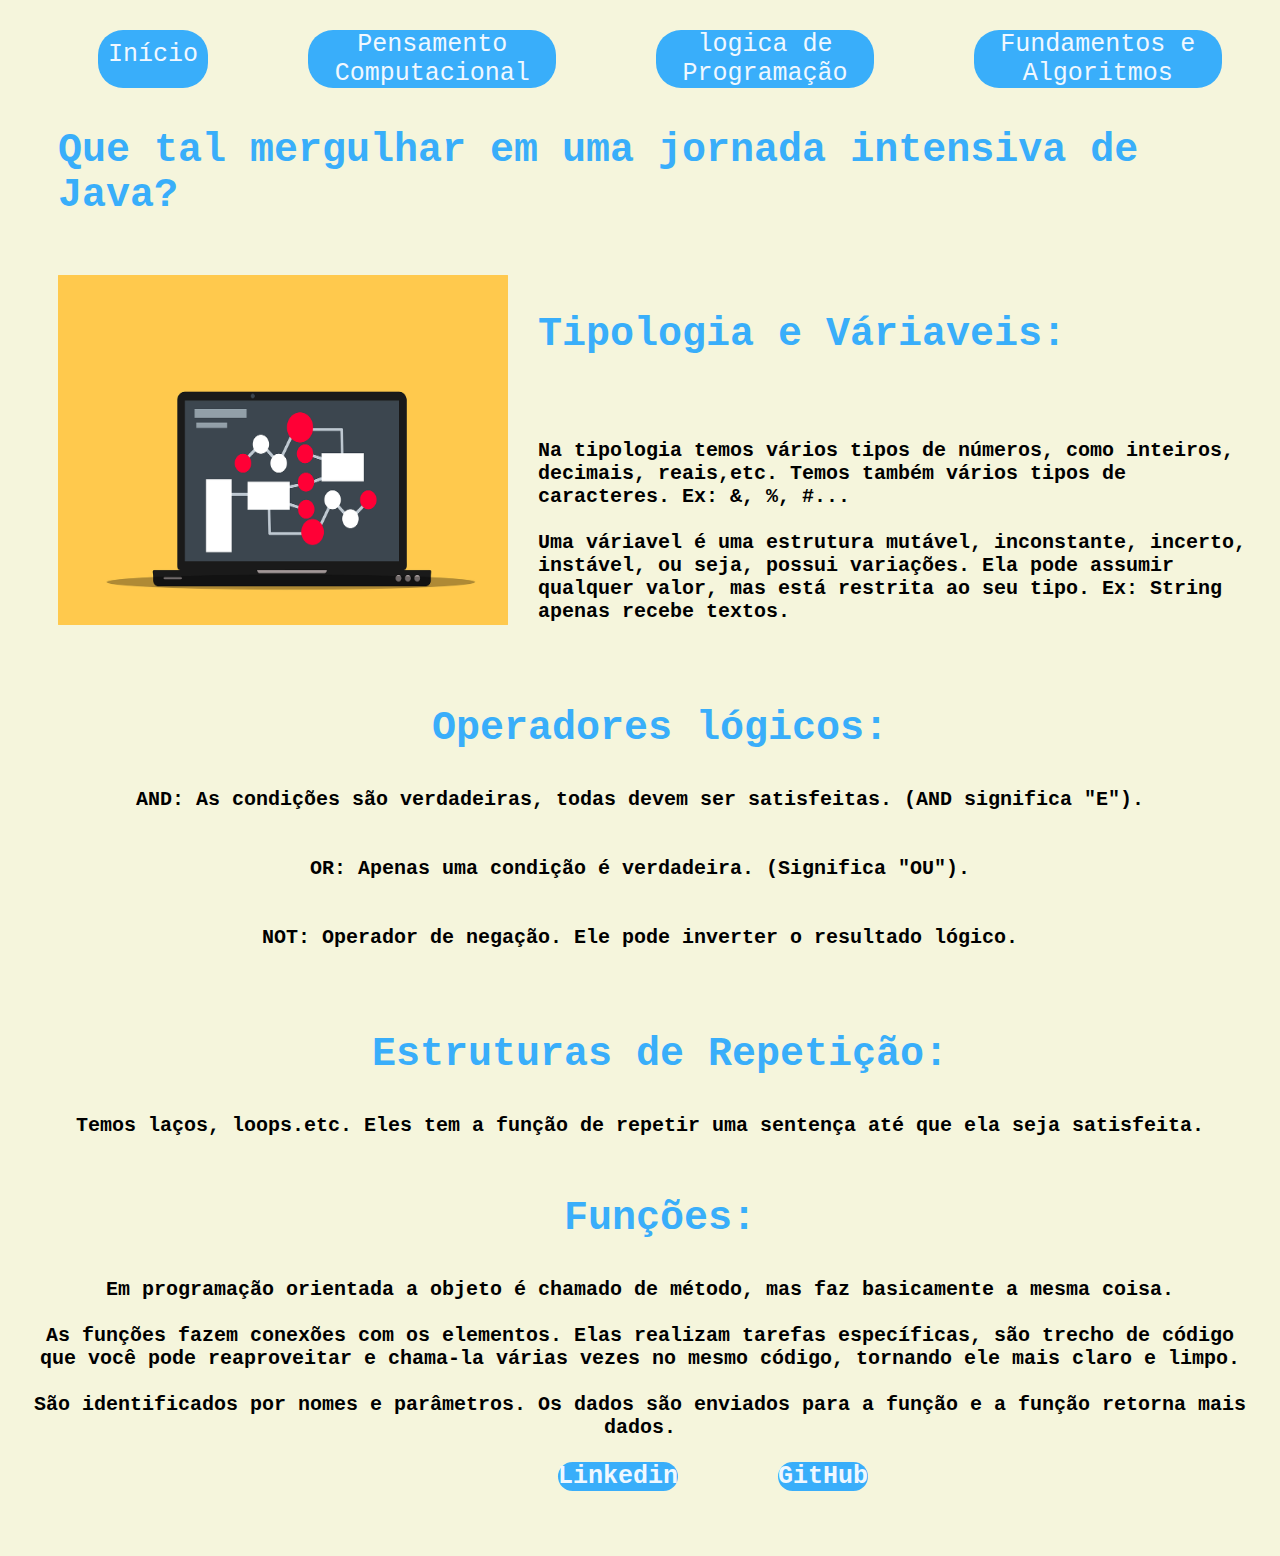
<file: fundamentos-algoritmo.html>
<!DOCTYPE html>
<html lang="en">
<head>
    <meta charset="UTF-8">
    <meta http-equiv="X-UA-Compatible" content="IE=edge">
    <meta name="viewport" content="width=device-width, initial-scale=1.0">
    <title>Anotações.com.br</title>

    <link rel="stylesheet" type="text/css" href="fundamentos-algoritmo.css">

</head>
<body>
  <header class="header">
    <ul class="nav justify-content-center">
        <li class="nav-item">
          <a class="nav-link-inicio" href="index.html">Início</a>
        </li>
        <li class="nav-item">
          <a class="nav-link" href="pensamento-computacional.html">Pensamento Computacional</a>
        </li>
        <li class="nav-item">
          <a class="nav-link" href="logica-programacao.html">logica de Programação</a>
        </li>
        <li class="nav-item">
          <a class="nav-link" href="fundamentos-algoritmo.html">Fundamentos e Algoritmos</a>
        </li>
      </ul> 
  </header>

  <h1>Que tal mergulhar em uma jornada intensiva de Java?</h1>
  <div class="foto-texto">
  <img align="left" src="imagens-site/algoritmos.png" class="fotos_um" alt="Foto dos módulos do Bootcamp" width="450px" height="350px" hspace="30">
  <h1>Tipologia e Váriaveis:</h1>
      <br>
      <br>
      Na tipologia temos vários tipos de números, como inteiros, decimais, reais,etc. Temos também vários tipos de caracteres. Ex: &, %, #...
      <br>
      <br>
      Uma váriavel é uma estrutura mutável, inconstante, incerto, instável, ou seja, possui variações. Ela pode assumir qualquer valor, mas está restrita ao seu tipo. Ex: String apenas recebe textos.
      <br>
      <br>
      <br>
      <div class="texto">
      <h1>Operadores lógicos:</h1>
      
      AND: As condições são verdadeiras, todas devem ser satisfeitas. (AND significa "E").
      <br>
      <br>
      <br>
     
      OR: Apenas uma condição é verdadeira. (Significa "OU").
      <br>
      <br>
      <br>
     
      NOT: Operador de negação. Ele pode inverter o resultado lógico.
      <br>
      <br>
      <br>
     
      <h1>Estruturas de Repetição:</h1>
     
      Temos laços, loops.etc. Eles tem a função de repetir uma sentença até que ela seja satisfeita.
      <br>
      <br>
      <h1>Funções:</h1>
      Em programação orientada a objeto é chamado de método, mas faz basicamente a mesma coisa. 
      <br>
      <br>
      As funções fazem conexões com os elementos. Elas realizam tarefas específicas, são trecho de código que você pode reaproveitar e chama-la várias vezes no mesmo código, tornando ele mais claro e limpo.
      <br>
      <br>
      São identificados por nomes e parâmetros. Os dados são enviados para a função e a função retorna mais dados.
      <br>
      <br>
    </div>
    <footer>
      <li class="nav-item">
        <a class="nav-link" href="https://www.linkedin.com/in/tatiane-mikalkenas/">Linkedin</a>
      </li>
    
      <li class="nav-item">
        <a class="nav-link" href="https://github.com/tati-mikalkenas">GitHub</a>
      </li>
    </footer>


</div>
</file>
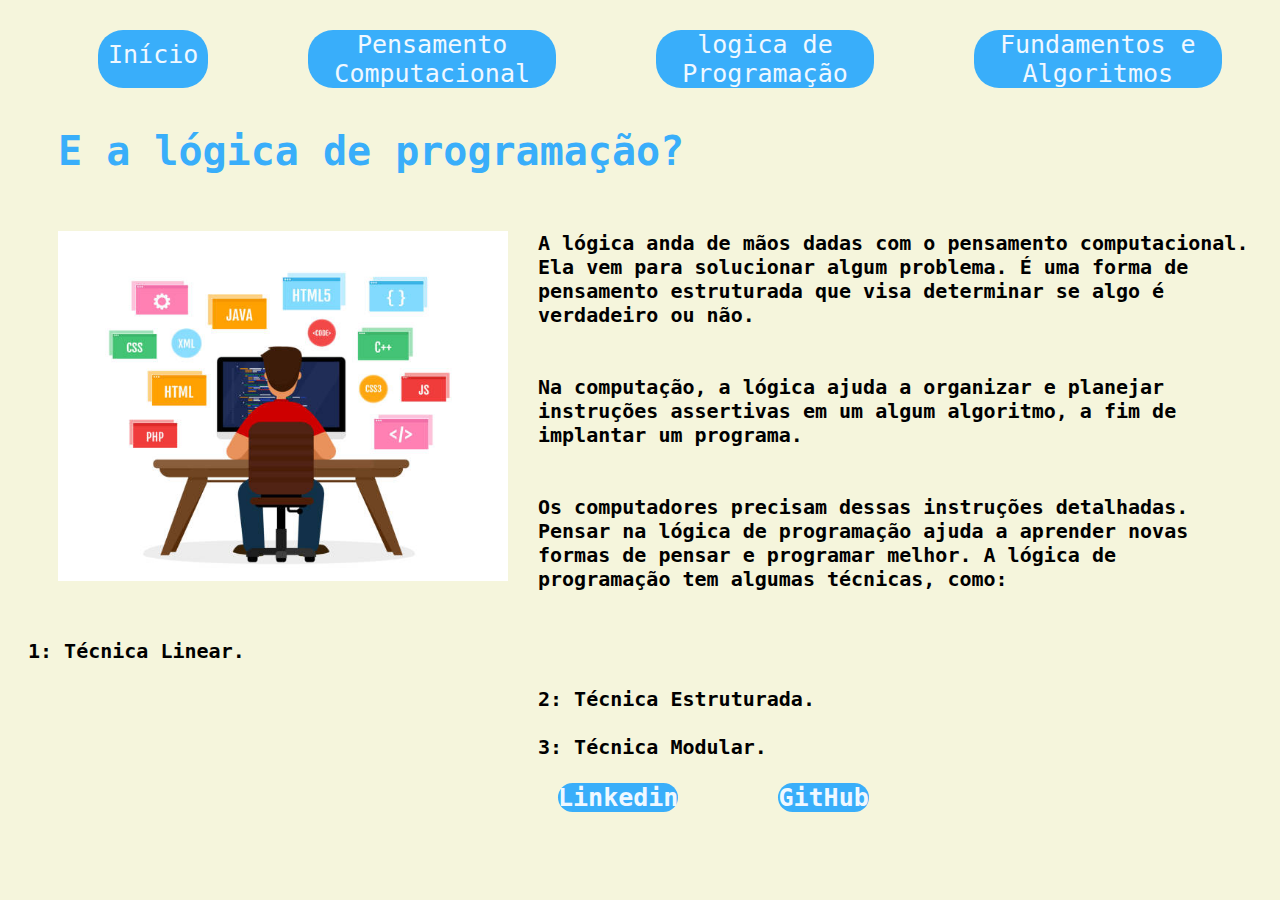
<file: logica-programacao.html>
<!DOCTYPE html>
<html lang="en">
<head>
    <meta charset="UTF-8">
    <meta http-equiv="X-UA-Compatible" content="IE=edge">
    <meta name="viewport" content="width=device-width, initial-scale=1.0">
    <title>Anotações.com.br</title>

    <link rel="stylesheet" type="text/css" href="logica-programacao.css">

</head>
<body>
  <header class="header">
    <ul class="nav justify-content-center">
        <li class="nav-item">
          <a class="nav-link-inicio" href="index.html">Início</a>
        </li>
        <li class="nav-item">
          <a class="nav-link" href="pensamento-computacional.html">Pensamento Computacional</a>
        </li>
        <li class="nav-item">
          <a class="nav-link" href="logica-programacao.html">logica de Programação</a>
        </li>
        <li class="nav-item">
          <a class="nav-link" href="fundamentos-algoritmo.html">Fundamentos e Algoritmos</a>
        </li>
      </ul> 
  </header>

  <h1>E a lógica de programação?</h1>
  <div class="foto-texto">
  <img align="left" src="imagens-site/logica.jpg" class="fotos_um" alt="Foto dos módulos do Bootcamp" width="450px" height="350px" hspace="30">
  A lógica anda de  mãos dadas com o pensamento computacional. Ela vem para solucionar algum problema. É uma forma de pensamento estruturada que visa determinar se algo é verdadeiro ou não.
  <br>
  <br>
  <br>
   Na computação, a lógica ajuda a organizar e planejar instruções assertivas em um algum algoritmo, a fim de implantar um programa.
   <br>
   <br>
   <br>
   Os computadores precisam dessas instruções detalhadas. Pensar na lógica de programação ajuda a aprender novas formas de pensar e programar melhor.
  
   A lógica de programação tem algumas técnicas, como:
  <br>
  <br>
  <br>
   1: Técnica Linear.
  <br>
  <br>
  <div class="dois">
  2: Técnica Estruturada.
  <br>
  <br>
   3: Técnica Modular.
  <br>
  <br>
</div>
  <footer>
    <li class="nav-item">
      <a class="nav-link" href="https://www.linkedin.com/in/tatiane-mikalkenas/">Linkedin</a>
    </li>
  
    <li class="nav-item">
      <a class="nav-link" href="https://github.com/tati-mikalkenas">GitHub</a>
    </li>
  </footer>

</div>
</file>
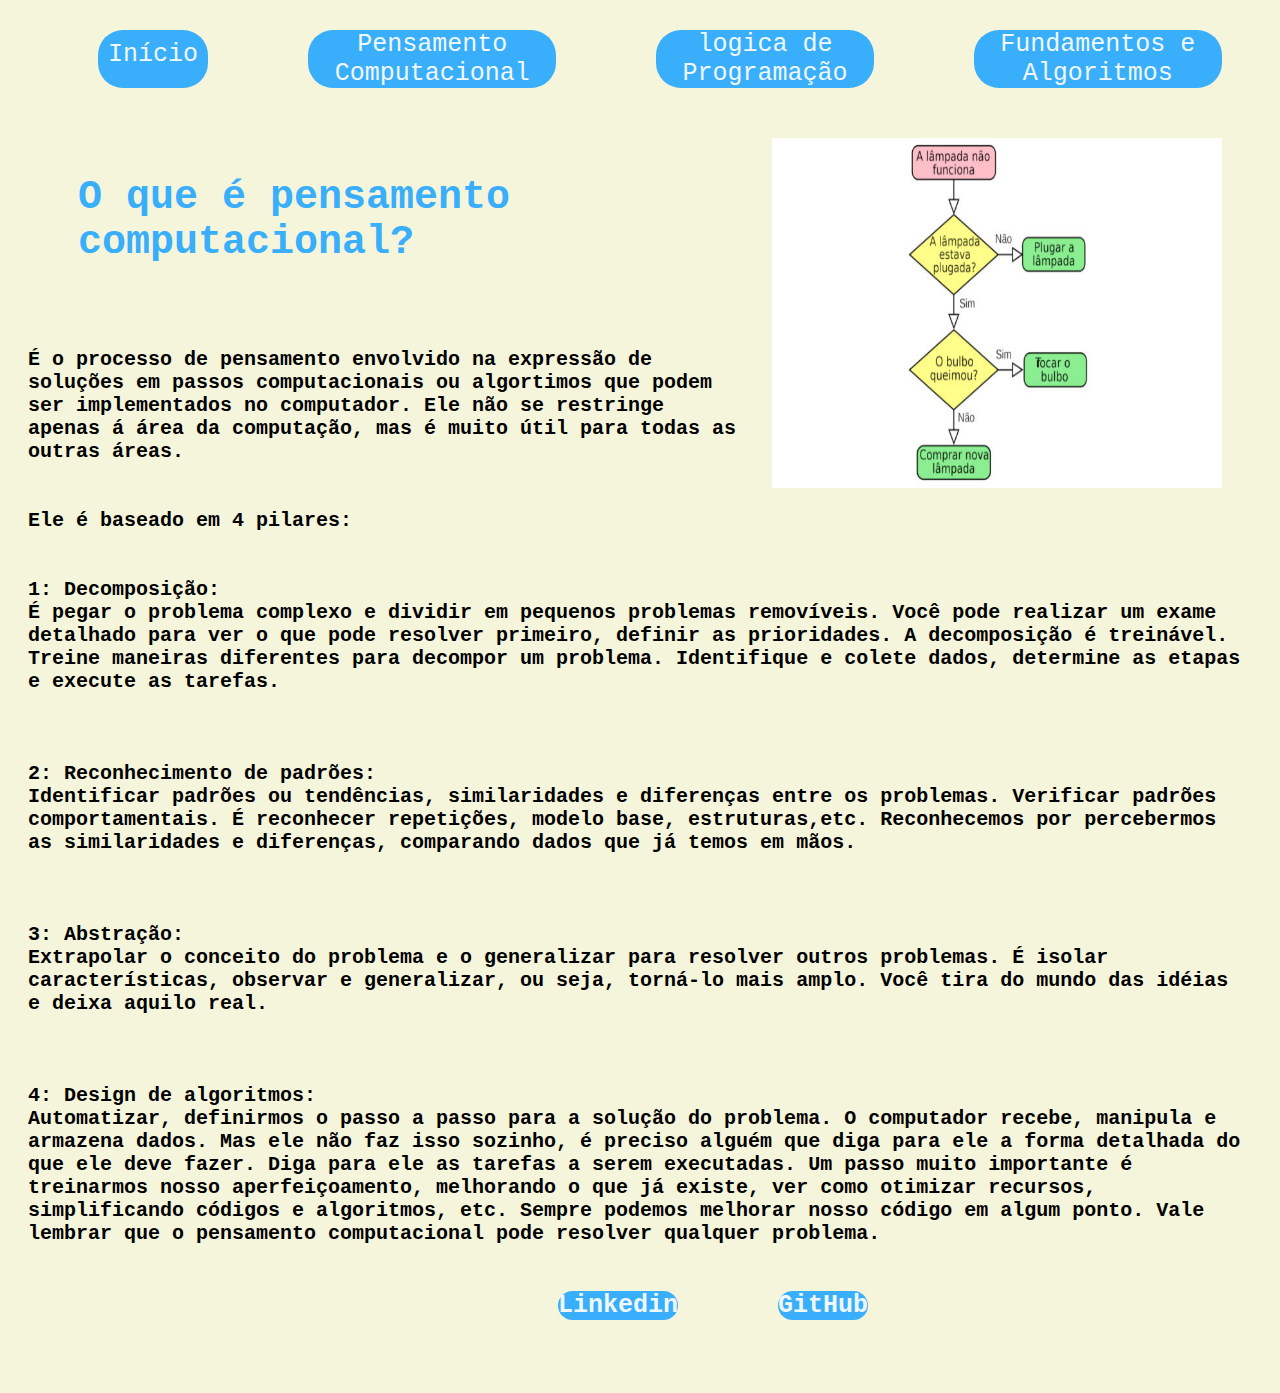
<file: pensamento-computacional.html>
<!DOCTYPE html>
<html lang="en">
<head>
    <meta charset="UTF-8">
    <meta http-equiv="X-UA-Compatible" content="IE=edge">
    <meta name="viewport" content="width=device-width, initial-scale=1.0">
    <title>Anotações.com.br</title>

    <link rel="stylesheet" type="text/css" href="pensamento-computacional.css">
    <link href="https://emoji-css.afeld.me/emoji.css" rel="stylesheet">

</head>
<body>
  <header class="header">
    <ul class="nav justify-content-center">
        <li class="nav-item">
          <a class="nav-link-inicio" href="index.html">Início</a>
        </li>
        <li class="nav-item">
          <a class="nav-link" href="pensamento-computacional.html">Pensamento Computacional</a>
        </li>
        <li class="nav-item">
          <a class="nav-link" href="logica-programacao.html">logica de Programação</a>
        </li>
        <li class="nav-item">
          <a class="nav-link" href="fundamentos-algoritmo.html">Fundamentos e Algoritmos</a>
        </li>
      </ul> 
  </header>

  <div class="foto-texto">
    <img align="right" src="imagens-site/fluxograma-lampada-700x394.jpg" class="fotos_um" alt="Foto dos módulos do Bootcamp" width="450px" height="350px" hspace="30">
    <h1>O que é pensamento computacional?</h1> 
    <br>
    <br>
  
  É o processo de pensamento envolvido na expressão de soluções em passos computacionais ou algortimos que podem  ser implementados no computador. Ele não se restringe apenas á área da computação, mas é muito útil para todas as outras áreas.
  <br>
  <br>
  <br>
  Ele é baseado em 4 pilares: <i class="em em-bow" aria-role="presentation" aria-label="PERSON BOWING DEEPLY"></i>
  
  <br>
  <br>
  <br>
  
  1: Decomposição: <br>
      É pegar o problema complexo e dividir em pequenos problemas removíveis.
  
  Você pode realizar um exame detalhado para ver o que pode resolver primeiro, definir as prioridades.
  A decomposição é treinável. Treine maneiras diferentes para decompor um problema. Identifique e colete dados, determine as etapas e execute as tarefas.
  <br>
  <br>
  <br>
  <br>
  
  
  2: Reconhecimento de padrões: <br>
      Identificar padrões ou tendências, similaridades e diferenças entre os problemas. Verificar padrões comportamentais.
  É reconhecer repetições, modelo base, estruturas,etc. Reconhecemos por percebermos as similaridades e diferenças, comparando dados que já temos em mãos.
  <br>
  <br>
  <br>
  <br>

 
  3: Abstração: <br>
      Extrapolar o conceito do problema e o generalizar para resolver outros problemas.
  É isolar características, observar e generalizar, ou seja, torná-lo mais amplo. Você tira do mundo das idéias e deixa aquilo real.
  <br>
  <br>
  <br>
  <br>


  4: Design de algoritmos: <br>
     Automatizar, definirmos o passo a passo para a solução do problema.
 O computador recebe, manipula e armazena dados. Mas ele não faz isso sozinho, é preciso alguém que diga para ele a forma detalhada do que ele deve fazer. Diga para ele as tarefas a serem executadas.
 Um passo muito importante é treinarmos nosso aperfeiçoamento, melhorando o que já existe, ver como otimizar recursos, simplificando códigos e algoritmos, etc. Sempre podemos melhorar nosso código em algum ponto. Vale lembrar que o pensamento computacional pode resolver qualquer problema.
    <br>
    <br>
    <br>
   
    <footer>
      <li class="nav-item">
        <a class="nav-link" href="https://www.linkedin.com/in/tatiane-mikalkenas/">Linkedin</a>
      </li>
    
      <li class="nav-item">
        <a class="nav-link" href="https://github.com/tati-mikalkenas">GitHub</a>
      </li>
    </footer>
  
  </body>
  </div>
</file>
<file: fundamentos-algoritmo.css>
.header
    ul{
        text-align: center;            
        display: flex;
        justify-content: center;  
        font-size: 30px;   
    
    }
    li{
        border-radius: 5px;
        text-align: center;            
        display: flex;
        flex-wrap: nowrap;
        margin-left: 50px;
        margin-right: 50px;
        list-style-type: none;    
        font-size: 25px;  
      
                
    }
    .nav-link{
        background: #39AEFA;
        font-family: monospace;
        border-radius: 25px;
        color: aliceblue;
        text-align: center;
        text-decoration-line: none;
    }

    footer{
        display: flex;
        padding-left: 480px;
        width: 25px;
        border-radius: 25px;
        height: 100x;
    }

    .nav-link-inicio{
        text-align: center;
        background: #39AEFA;
        font-family: monospace;
        border-radius: 25px;
        padding: 10px;
        width: 90px;
        color: aliceblue;
        text-align: center;
        text-decoration-line: none;
    }
    .menu a{
       color: rgb(9, 9, 9); padding-right: 40px;
      }

    h1{
        font-family: monospace;
        font-size: 40px;
        color: #39AEFA;
        padding: 10px;
        padding-left: 50px;
    }

    body{
        background:beige;
    }

    .foto-texto{
        font-family: monospace;
        font-weight: bold;
        font-size: 20px;
        padding: 20px;
    }

    .texto{
        text-align: center;
    }
</file>
<file: logica-programacao.css>
.header
    ul{
        text-align: center;            
        display: flex;
        justify-content: center;  
        font-size: 30px;   
    
    }
    li{
        border-radius: 5px;
        text-align: center;            
        display: flex;
        flex-wrap: nowrap;
        margin-left: 50px;
        margin-right: 50px;
        list-style-type: none;    
        font-size: 25px;  
      
                
    }
    .nav-link{
        background: #39AEFA;
        font-family: monospace;
        border-radius: 25px;
        color: aliceblue;
        text-align: center;
        text-decoration-line: none;
    }

    footer{
        display: flex;
        padding-left: 480px;
        width: 25px;
        border-radius: 25px;
        height: 100x;
    }

    .nav-link-inicio{
        text-align: center;
        background: #39AEFA;
        font-family: monospace;
        border-radius: 25px;
        padding: 10px;
        width: 90px;
        color: aliceblue;
        text-align: center;
        text-decoration-line: none;
    }
    .menu a{
       color: rgb(9, 9, 9); padding-right: 40px;
      }

    h1{
        font-family: monospace;
        font-size: 40px;
        color: #39AEFA;
        padding: 10px;
        padding-left: 50px;
    }

    body{
        background:beige;
    }

    .dois{
        padding-left: 510px;

    }

    .foto-texto{
        font-family: monospace;
        font-weight: bold;
        font-size: 20px;
        padding: 20px;
    }
</file>
<file: pensamento-computacional.css>
.header
    ul{
        text-align: center;            
        display: flex;
        justify-content: center;  
        font-size: 30px;   
    
    }
    li{
        border-radius: 5px;
        text-align: center;            
        display: flex;
        flex-wrap: nowrap;
        margin-left: 50px;
        margin-right: 50px;
        list-style-type: none;    
        font-size: 25px;  
      
                
    }
    .nav-link{
        background: #39AEFA;
        font-family: monospace;
        border-radius: 25px;
        color: aliceblue;
        text-align: center;
        text-decoration-line: none;
    }

    footer{
        display: flex;
        padding-left: 480px;
        width: 25px;
        border-radius: 25px;
        height: 100x;
    }

    .nav-link-inicio{
        text-align: center;
        background: #39AEFA;
        font-family: monospace;
        border-radius: 25px;
        padding: 10px;
        width: 90px;
        color: aliceblue;
        text-align: center;
        text-decoration-line: none;
    }
    .menu a{
       color: rgb(9, 9, 9); padding-right: 40px;
      }

    h1{
        font-family: monospace;
        font-size: 40px;
        color: #39AEFA;
        padding: 10px;
        padding-left: 50px;
    }

    body{
        background:beige;
    }

    .foto-texto{
        font-family: monospace;
        font-weight: bold;
        font-size: 20px;
        padding: 20px;
    }
</file>
